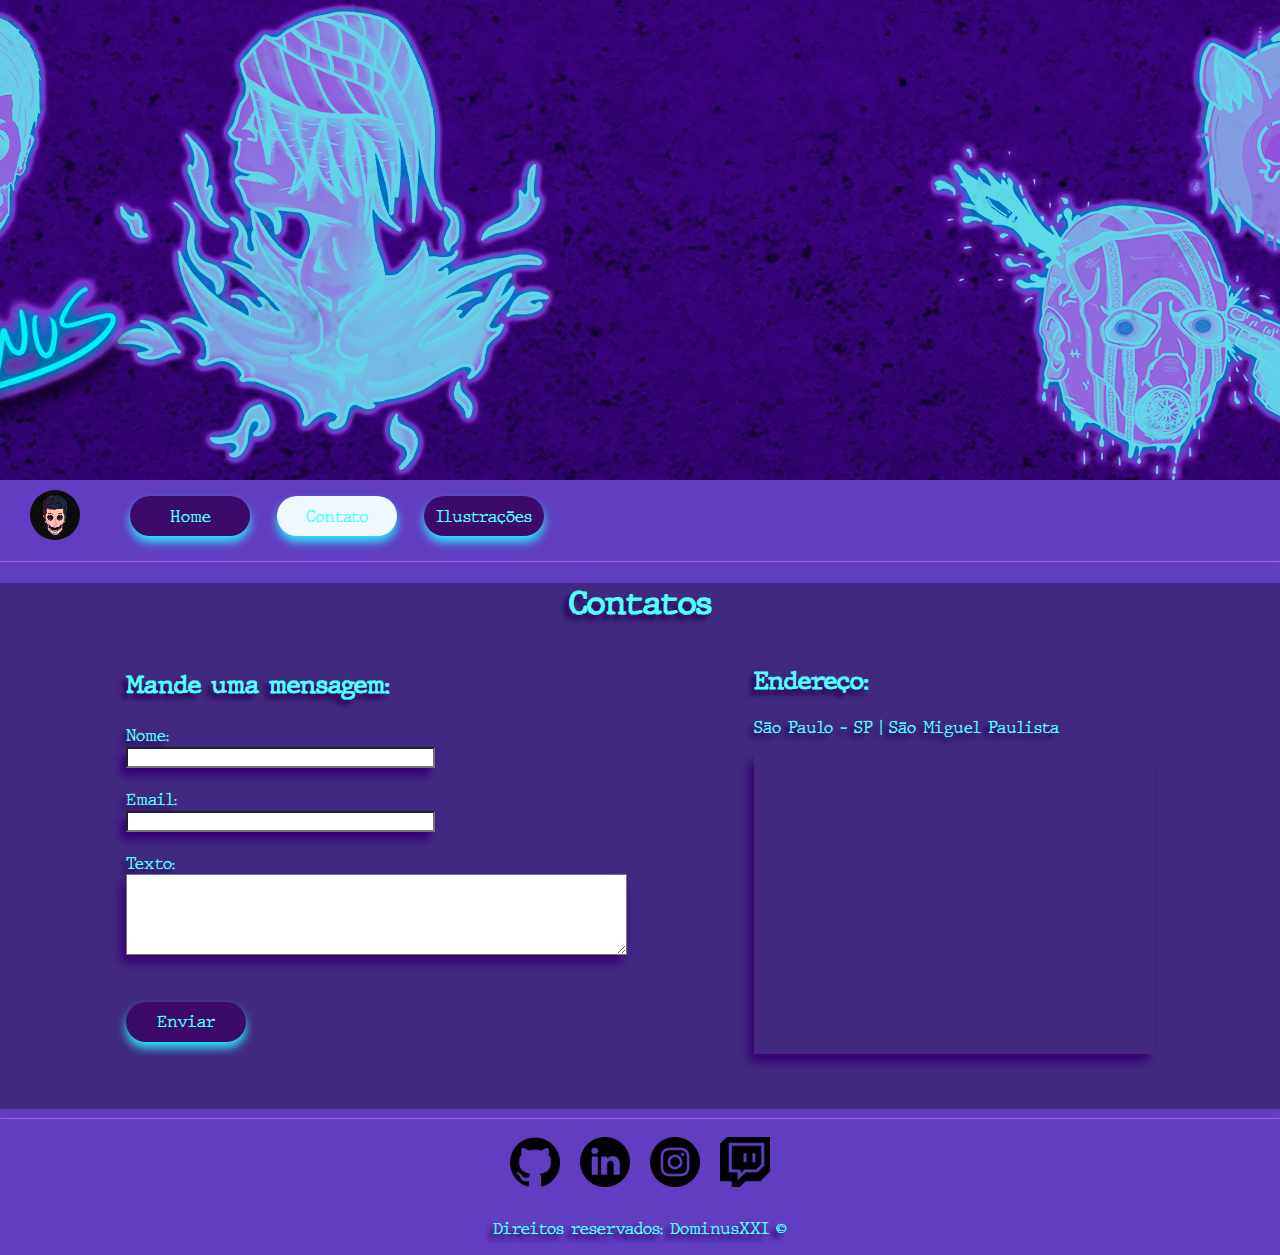
<file: Site Pessoal/contato.html>
<!DOCTYPE html>
<html lang="pt-br">

<head>
    <meta charset="UTF-8">
    <meta http-equiv="X-UA-Compatible" content="IE=edge">
    <meta name="viewport" content="width=device-width, initial-scale=1.0">
    <title>Contato</title>
    <link rel="stylesheet" href="assets/css/style.css">
    <link rel="shortcut icon" href="assets/img/Domi-18x18.ico">
</head>

<body class="stilus">
    <style>
        @font-face {
    font-family: "gothicSchool";
    src: url("fonts/JMH Typewriter.otf") format("opentype");
    font-weight: normal;
    font-style: normal;
    }
    </style>
    <!-- Cabeçalho -->
    <div class="banner">
        <img src="assets/img/Banner Dominus Twitch2.jpg" alt="Banner Dominus">
    </div>
    <div class="mc">
        <img src="assets/img/MainPerfilPequeno.jpg" alt="Foto perfil Dominus" class="br-50 wh-300"
            style="margin-top: 10px; margin-left: 30px;">

        <ul class="menu">
            <li><a href="index.html"><button class="botao">Home</button></a></li>
            <li><a href="contato.html"><button class="botao" style="background-color: aliceblue;">Contato</button></a>
            </li>
            <li><a href="Ilustracoes.html"><button class="botao">Ilustrações</button></a></li>
        </ul>
    </div>
    <!-- Corpo -->
    <hr class="hr">
    <main style="background-color: #301f61a6">
        <h1 class="center textsd">Contatos</h1>
        <div class="container2">
            <div>
                <h2 class="textsd">
                    <p>Mande uma mensagem:</p>
                </h2>
                <form class="textsd">
                    <label for="nome">Nome:</label><br>
                    <input type="text" id="nome" class="boxsd2" onkeyup="validaNome()">
                    <div id="txtNome"></div>
                    <br>
                    <label for="email">Email:</label><br>
                    <input type="email" id="email" class="boxsd2" onkeyup="validaEmail()">
                    <div id="txtEmail"></div>
                    <br>
                    <label for="assunto">Texto:</label><br>
                    <textarea name="assunto" id="assunto" cols="60" rows="5" class="boxsd2" onkeyup="validaAssunto()"></textarea>
                    <div id="txtAssunto"></div>
                    <br>
                    <br>
                    <button class="botao" onclick="enviar()">Enviar</button>
                </form>
            </div>
            <div class="textsd">
                <h2>Endereço:</h2>
                <p>São Paulo - SP | São Miguel Paulista</p>
                <iframe
                    src="https://www.google.com/maps/embed?pb=!1m18!1m12!1m3!1d14636.315753627514!2d-46.45362456971548!3d-23.493666055462906!2m3!1f0!2f0!3f0!3m2!1i1024!2i768!4f13.1!3m3!1m2!1s0x94ce616491b50329%3A0xbf9ea041248320ba!2sS%C3%A3o%20Miguel%20Paulista%2C%20S%C3%A3o%20Paulo%20-%20SP!5e0!3m2!1spt-BR!2sbr!4v1631828472344!5m2!1spt-BR!2sbr"
                    width="400" height="300" style="border:0;" allowfullscreen="" loading="lazy"
                    class="boxsd2" onmousemove="mapaZoomIn()" onmouseout="mapaZoomOut()" id="mapa"></iframe>
            </div>
        </div>
    </main>
    <!-- Rodapé -->
    <hr class="hr">
    <div class="social">
        <a href="https://github.com/VitorBrandaoS" target="_blank">
            <img src="assets/img/github.png" alt="GitHub" class="logo-social icon">
        </a>

        <a href="https://www.linkedin.com/in/vitor-brand%C3%A3o-silva-7a16041a5/" target="_blank">
            <img src="assets/img/linkedin3.png" alt="Linkedin" class="logo-social icon">
        </a>

        <a href="https://www.instagram.com/dominusxxi/" target="_blank">
            <img src="assets/img/instagram2.png" alt="instagram" class="logo-social icon">
        </a>

        <a href="https://www.twitch.tv/dominusxxi" target="_blank">
            <img src="assets/img/twitch.png" alt="Twitch" class="logo-social icon">
        </a>
    </div>
    <div>
        <footer>
            <p class="center textsd">
                Direitos reservados: DominusXXI &copy
            </p>
        </footer>
    </div>

    <script src="assets/js/script.js"></script>
</body>

</html>
</file>
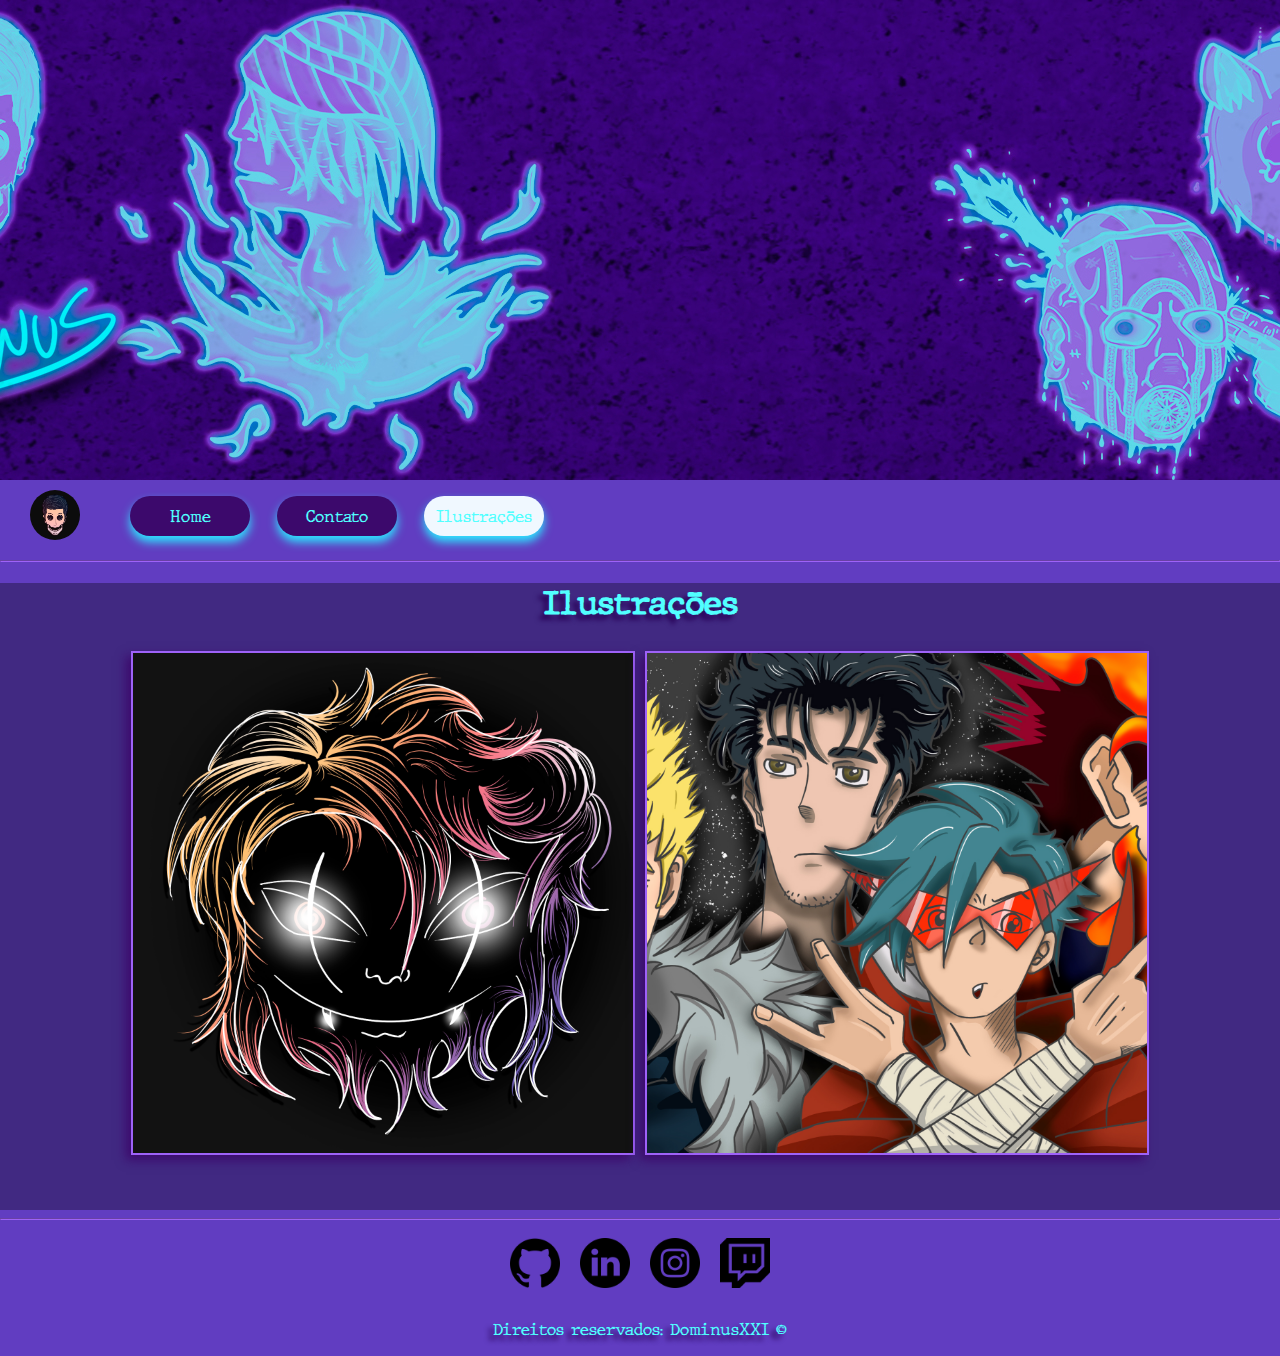
<file: Site Pessoal/ilustracoes.html>
<!DOCTYPE html>
<html lang="en">

<head>
    <meta charset="UTF-8">
    <meta http-equiv="X-UA-Compatible" content="IE=edge">
    <meta name="viewport" content="width=device-width, initial-scale=1.0">
    <title>Ilustrações</title>
    <link rel="stylesheet" href="assets/css/style.css">
    <link rel="shortcut icon" href="assets/img/Domi-18x18.ico">
</head>

<body class="stilus">
    <style>
        @font-face {
            font-family: "gothicSchool";
            src: url("fonts/JMH Typewriter.otf") format("opentype");
            font-weight: normal;
            font-style: normal;
        }
    </style>
    <!-- Cabeçalho -->
    <div class="banner">
        <img src="assets/img/Banner Dominus Twitch2.jpg" alt="Banner Dominus">
    </div>
    <div class="mc">
        <img src="assets/img/MainPerfilPequeno.jpg" alt="Foto perfil Dominus" class="br-50 wh-300"
            style="margin-top: 10px; margin-left: 30px;">

        <ul class="menu">
            <li><a href="index.html"><button class="botao">Home</button></a></li>
            <li><a href="contato.html"><button class="botao">Contato</button></a></li>
            <li><a href="Ilustracoes.html"><button class="botao"
                        style="background-color: aliceblue;">Ilustrações</button></a></li>
        </ul>
    </div>
    <!-- Corpo -->
    <hr class="hr">
    <main style="background-color: #301f61a6">
        <h1 class="center textsd">Ilustrações</h1>
        <div class="galeria container2">
            <img src="assets/img/Cabelo Neon 01 nosign.jpg" alt="Cabelo Neon" class="ilust">
            <img src="assets/img/Projeto Doug QHD.jpg" alt="Personagens" class="ilust">
        </div>
    </main>
    <!-- Rodapé -->

    <hr class="hr">
    <div class="social">
        <a href="https://github.com/VitorBrandaoS" target="_blank">
            <img src="assets/img/github.png" alt="GitHub" class="logo-social icon">
        </a>

        <a href="https://www.linkedin.com/in/vitor-brand%C3%A3o-silva-7a16041a5/" target="_blank">
            <img src="assets/img/linkedin3.png" alt="Linkedin" class="logo-social icon">
        </a>

        <a href="https://www.instagram.com/dominusxxi/" target="_blank">
            <img src="assets/img/instagram2.png" alt="instagram" class="logo-social icon">
        </a>

        <a href="https://www.twitch.tv/dominusxxi" target="_blank">
            <img src="assets/img/twitch.png" alt="Twitch" class="logo-social icon">
        </a>
    </div>
    <div>
        <footer>
            <p class="center textsd">
                Direitos reservados: DominusXXI &copy
            </p>
        </footer>
    </div>
</body>

</html>
</file>
<file: Site Pessoal/assets/css/style.css>
/*Estilos da página index.html*/

body {
    margin: 0;
    font-family: "gothicSchool";
}

.stilus{
    font-family: "gothicSchool";
    background-color: #613dc1;
    color: rgb(81, 255, 255);
}



.center {
    text-align: center;
}

.menu li {
    display: inline;
    margin: 10px;
}

.botao:hover {
    color: rgb(255, 255, 255);
    opacity: 0.5;
    cursor: pointer;
}

.botao {    
    font-family: "gothicSchool";
    font-size: medium;
    height: 40px;
    width: 120px;
    border-radius: 20px;
    border-style: hidden;
    background-color:#3c096c;
    text-align: center;
    color:rgb(81, 255, 255);   
    box-shadow: 0px 6px 10px rgb(44, 230, 255);
    transition: 0.5s;
}

.banner {
    background-color: rgb(53, 0, 117);
    display: flex;
    justify-content: center;
}

.container {
    display: flex;
    flex-flow: row;
    justify-content: center;
}

.container2 {
    display: flex;
    flex-flow: row;
    justify-content: space-evenly;
    padding-bottom: 50px;
}

.mc {
    display: flex;
    flex-flow: row;
    justify-items: center;
}

.br-50 {
    border-radius: 50%;
}

.wh-300 {
    width: 50px;
    height: 50px;
    object-fit: cover;
}

.pd-30 {
    padding: 30px;
}

.icon:hover {
    opacity: 0.5;
}

.icon {
    transition: 0.5s;
}

.social {
    display: flex;
    flex-flow: row;
    justify-content: center;
    
}

.logo-social {
    width: 50px;
    margin: 10px;
}

.hr {
    border-color: #9e62f8;
}

.boxsd {
    box-shadow: -5px 8px 10px rgb(44, 230, 255);
}

.textsd {
    text-shadow: -5px 5px 5px rgb(39, 0, 87);
}

.text-mid {
    margin: 20px; 
    width: 30%; 
    font-size: 20px; 
    text-align: justify;
}

.animationFadeIn {
    animation: fadeIn 2s linear;
}

@keyframes fadeIn {
    from {opacity: 0;}
    to {opacity: 1;}
}

.audio {
    margin-left: 100px;
    margin-top: 10px;
}

/*Estilos da página contato.html*/

.boxsd2 {
    box-shadow: -5px 8px 10px rgb(53, 0, 117);
}


/*Estilos da página Ilustações*/

.galeria {
    display: flex;
    flex-flow: wrap;
    justify-content: center;
}

.ilust {
    width: 500px;
    height: 500px;
    object-fit: cover;
    margin: 5px;
    box-shadow: -5px 5px 10px #3c096c;
    border: 2px solid #9e62f8;
    transition: transform 0.5s;
}

.ilust:hover {
    transform: scale(1.5);
    cursor: zoom-in;
    border: none;
}
</file>
